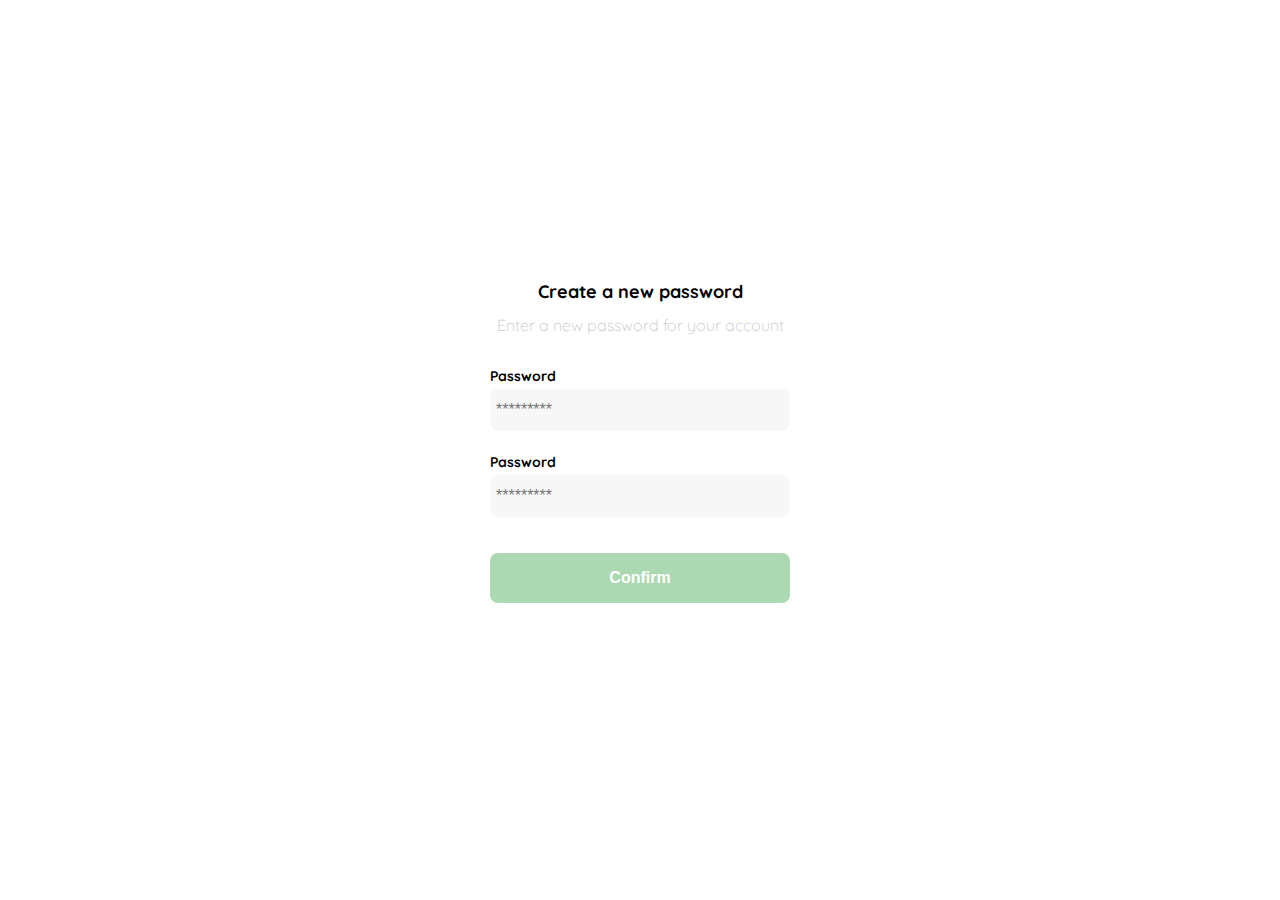
<file: clase_1.html>
<!DOCTYPE html>
<html lang="en">
<head>
    <meta charset="UTF-8">
    <meta name="viewport" content="width=device-width, initial-scale=1.0">
    <link rel="preconnect" href="https://fonts.googleapis.com">
    <link rel="preconnect" href="https://fonts.gstatic.com" crossorigin>
    <link href="https://fonts.googleapis.com/css2?family=Quicksand:wght@300..700&display=swap" rel="stylesheet">
    <link rel="stylesheet" href="Estilos/style.css">
    <title>Password</title>
</head>
<body>
    <div class="login">
        <div class="form-container">
            <img src="./LOGOS/logo_yard_sale.svg" alt="logo" class="logo">
                <h1 class="title">Create a new password</h1>
                <p class="subtitle">Enter a new password for your account</p>

                <form action="/" class="form">
                    <label for="password" class="label">Password</label>
                    <input type="password" id="password" placeholder="*********" class="input input-password"> 
                    
                    <label for="new-password" class="label">Password</label>
                    <input type="password" id="new-password" placeholder="*********" class="input input-password"> 
                    
                    <input type="submit" value="Confirm" class="primary-button login-button">
            </form>
        </div>
    </div>
    
</body>
</html>
</file>
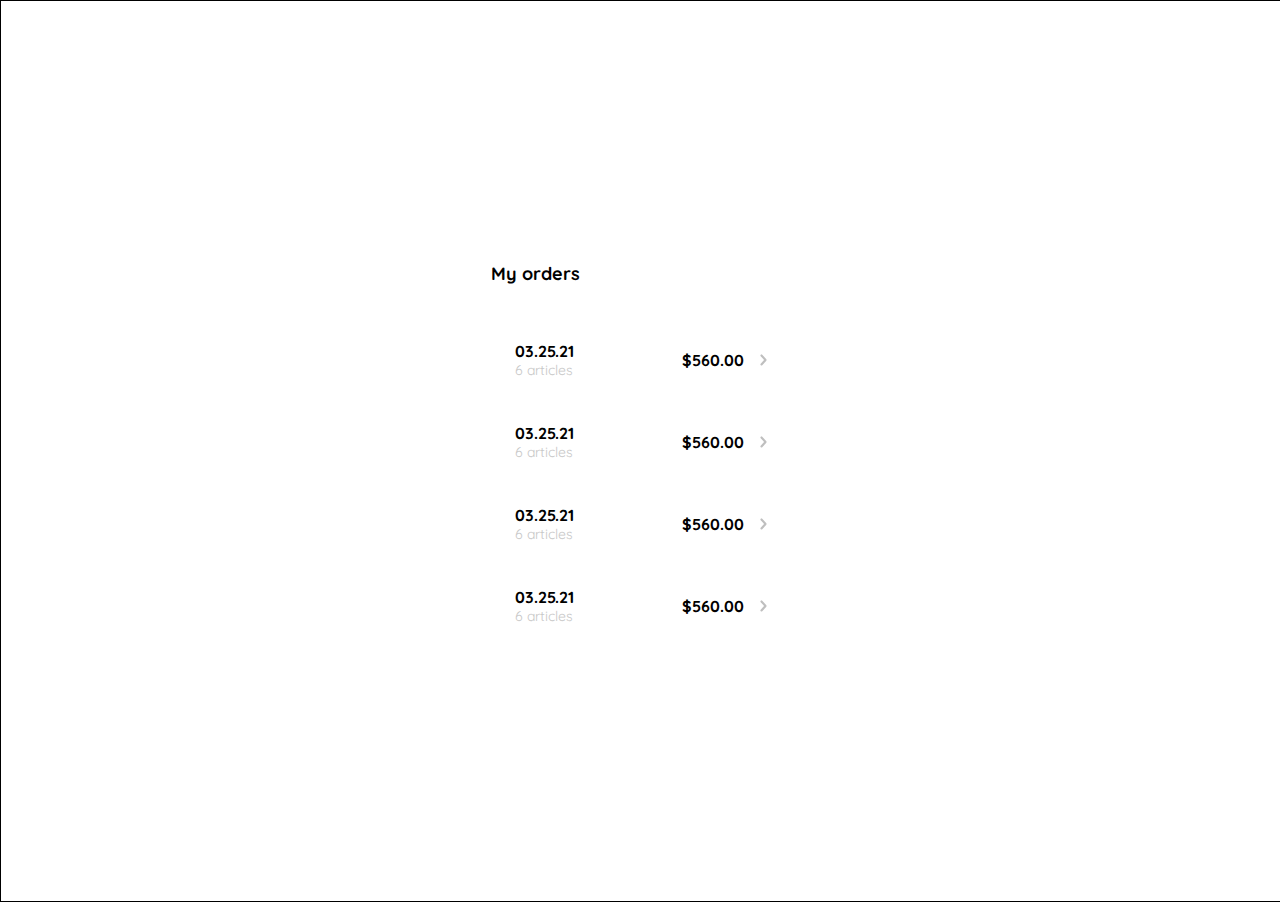
<file: clase_10.html>
<!DOCTYPE html>
<html lang="en">
<head>
    <meta charset="UTF-8">
    <meta name="viewport" content="width=device-width, initial-scale=1.0">
    <link rel="preconnect" href="https://fonts.googleapis.com">
    <link rel="preconnect" href="https://fonts.gstatic.com" crossorigin>
    <link href="https://fonts.googleapis.com/css2?family=Quicksand:wght@300..700&display=swap" rel="stylesheet">
    <link rel="stylesheet" href="Estilos/style.css">
    <title>My orders</title>
</head>
<body>
    <div class="my-order">
        <div class="my-order-container">
            <h1 class="title-my-order">My orders</h1>
            <div class="my-order-content">
                <div class="orders">                
                    <p>
                        <span>03.25.21</span>
                        <span>6 articles</span>
                    </p>
                    <p>$560.00</p>
                    <img src="/ICONS/flechita.svg" alt="flechita">
                </div>

                <div class="orders">                
                    <p>
                        <span>03.25.21</span>
                        <span>6 articles</span>
                    </p>
                    <p>$560.00</p>
                    <img src="/ICONS/flechita.svg" alt="flechita">
                </div>

                <div class="orders">                
                    <p>
                        <span>03.25.21</span>
                        <span>6 articles</span>
                    </p>
                    <p>$560.00</p>
                    <img src="/ICONS/flechita.svg" alt="flechita">
                </div>

                <div class="orders">                
                    <p>
                        <span>03.25.21</span>
                        <span>6 articles</span>
                    </p>
                    <p>$560.00</p>
                    <img src="/ICONS/flechita.svg" alt="flechita">
                </div>
            </div>
        </div>
    </div>


    
</body>
</html>
</file>
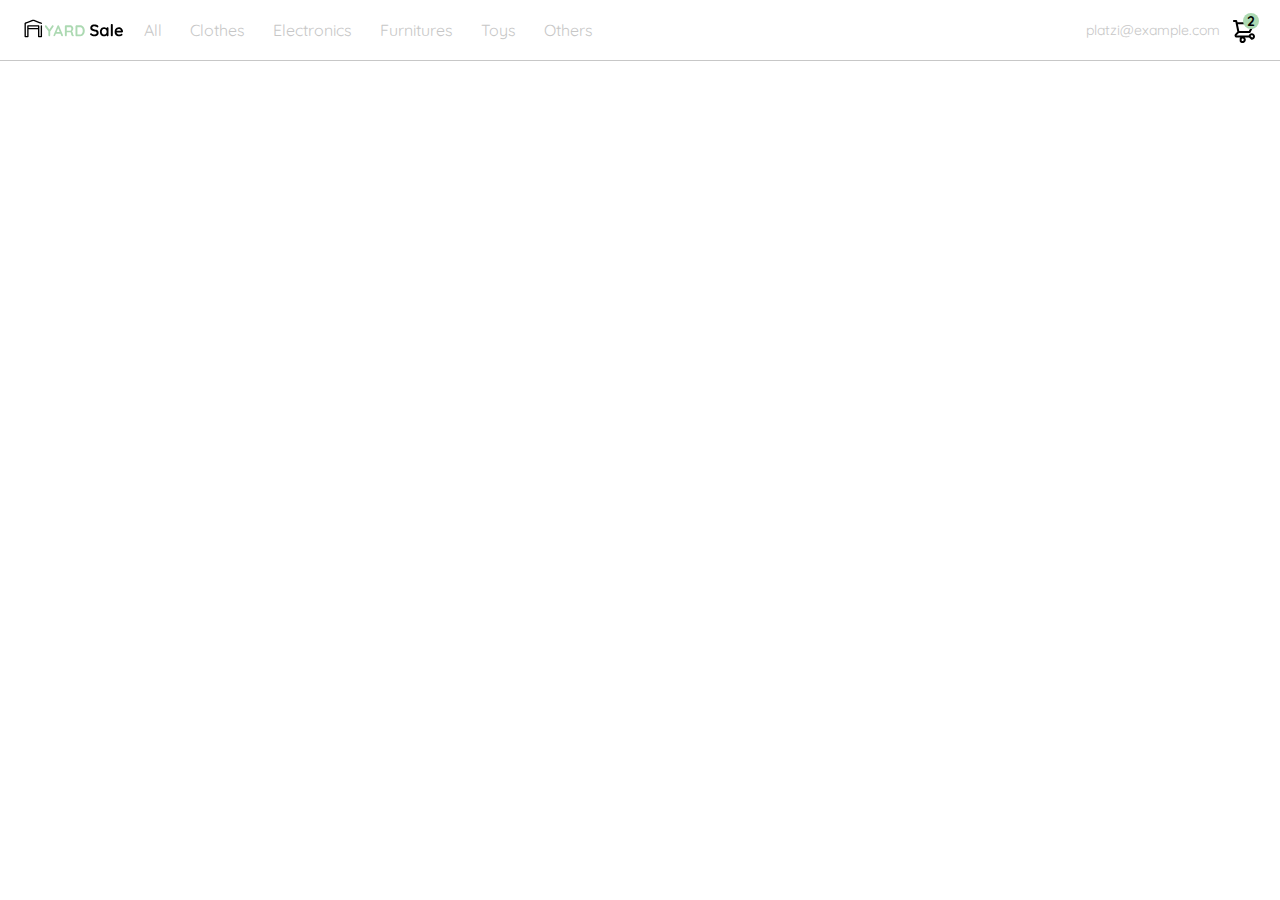
<file: clase_11.html>
<!DOCTYPE html>
<html lang="en">
<head>
    <meta charset="UTF-8">
    <meta name="viewport" content="width=device-width, initial-scale=1.0">
    <link rel="preconnect" href="https://fonts.googleapis.com">
    <link rel="preconnect" href="https://fonts.gstatic.com" crossorigin>
    <link href="https://fonts.googleapis.com/css2?family=Quicksand:wght@300..700&display=swap" rel="stylesheet">
    <link rel="stylesheet" href="Estilos/style.css">
    <title>Navbar</title>
</head>
<body>
    <nav>
        <img src="ICONS/icon_menu.svg" alt="menu" class="menu">
    
        <div class="navbar-left">
            <img src="LOGOS/logo_yard_sale.svg" alt="logo" class="logo_navbar">
            
            <ul>
                <li>
                    <a href="/">All</a>
                </li>
            </ul>

            <ul>
                <li>
                    <a href="/">Clothes</a>
                </li>
            </ul>

            <ul>
                <li>
                    <a href="/">Electronics</a>
                </li>
            </ul>

            <ul>
                <li>
                    <a href="/">Furnitures</a>
                </li>
            </ul>

            <ul>
                <li>
                    <a href="/">Toys</a>
                </li>
            </ul>

            <ul>
                <li>
                    <a href="/">Others</a>
                </li>
            </ul>
        </div>

        <div class="navbar-right">
            <ul>
                <li class="navbar-email">platzi@example.com</li>
                <li class="navbar-shopping-card">
                    <img src="ICONS/icon_shopping_cart.svg" alt="Shoping card">
                    <div>2</div>
                </li>
            </ul>
            
        </div>
    
    </nav>
    
</body>
</html>
</file>
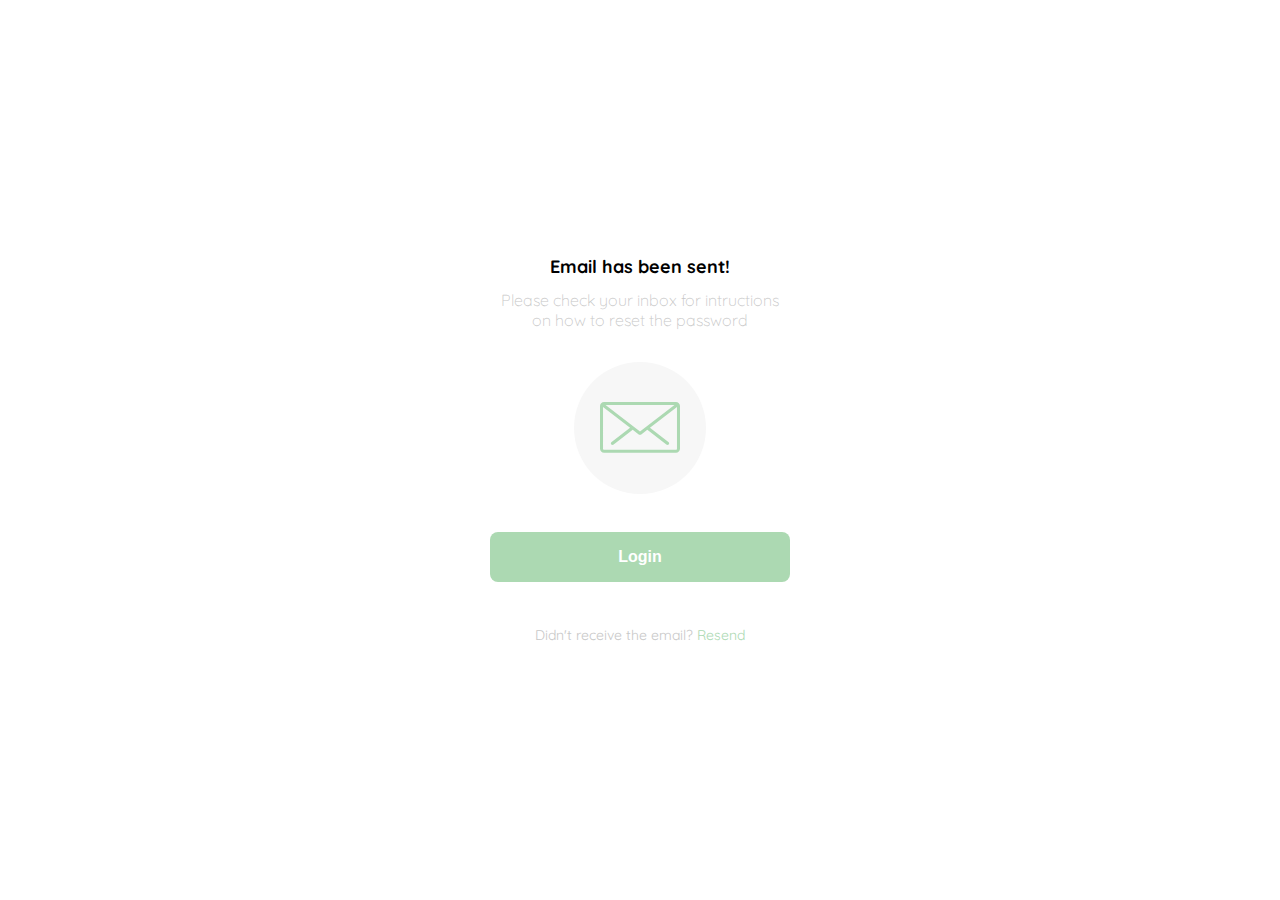
<file: clase_2.html>
<!DOCTYPE html>
<html lang="en">
<head>
    <meta charset="UTF-8">
    <meta name="viewport" content="width=device-width, initial-scale=1.0">
    <link rel="preconnect" href="https://fonts.googleapis.com">
    <link rel="preconnect" href="https://fonts.gstatic.com" crossorigin>
    <link href="https://fonts.googleapis.com/css2?family=Quicksand:wght@300..700&display=swap" rel="stylesheet">
    <link rel="stylesheet" href="Estilos/style.css">
    <title>Email</title>
</head>
<body>
    <div class="login">
        <div class="form-container">
            <img src="./LOGOS/logo_yard_sale.svg" alt="logo" class="logo">

            <h1 class="title">Email has been sent!</h1>
            <p class="subtitle">Please check your inbox for intructions on how to reset the password</p>

            <div class="email-image">
                <img src="./ICONS/email.svg" alt="">
            </div>
            
            <button class="primary-button login-button">Login</button>
            <p class="resend">
                <span>Didn't receive the email?</span>
                <a href="/">Resend</a>
            </p>
        </div>
    </div>
    
</body>
</html>
</file>
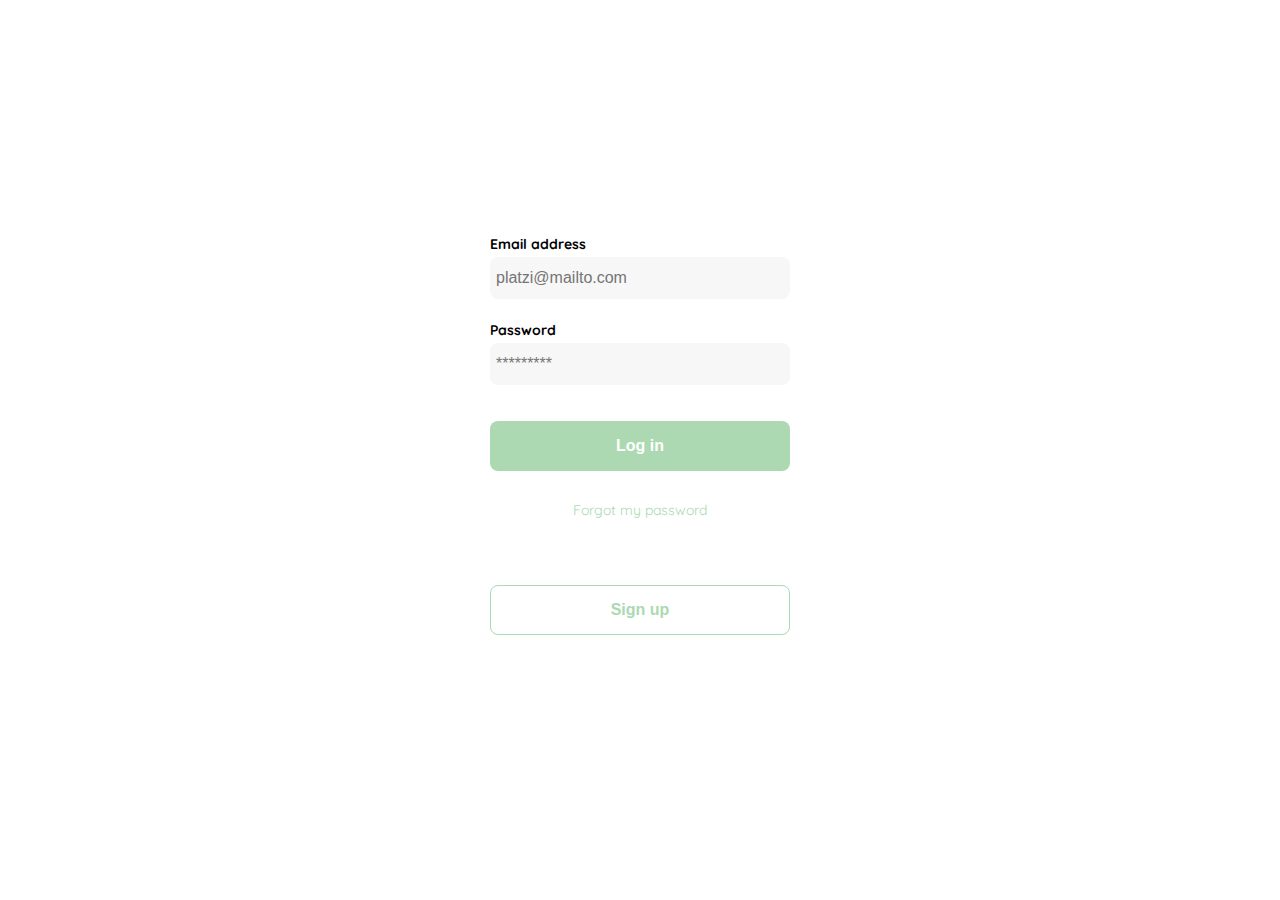
<file: clase_3.html>
<!DOCTYPE html>
<html lang="en">
<head>
    <meta charset="UTF-8">
    <meta name="viewport" content="width=device-width, initial-scale=1.0">
    <link rel="preconnect" href="https://fonts.googleapis.com">
    <link rel="preconnect" href="https://fonts.gstatic.com" crossorigin>
    <link href="https://fonts.googleapis.com/css2?family=Quicksand:wght@300..700&display=swap" rel="stylesheet">
    <link rel="stylesheet" href="Estilos/style.css">
    <title>Password</title>
</head>
<body>
    <div class="login">
        <div class="form-container">
            <img src="./LOGOS/logo_yard_sale.svg" alt="logo" class="logo">

            <form action="/" class="form">
                <label for="email" class="label">Email address</label>
                <input type="email" id="email" placeholder="platzi@mailto.com" class="input input-email"> 

                <label for="password" class="label">Password</label>
                <input type="password" id="new-password" placeholder="*********" class="input input-password"> 

                <input type="submit" value="Log in" class="primary-button login-button">
                <a href="/">Forgot my password</a>
            </form>

            <button class="secondary-button">Sign up</button>
        </div>
    </div>
    
</body>
</html>
</file>
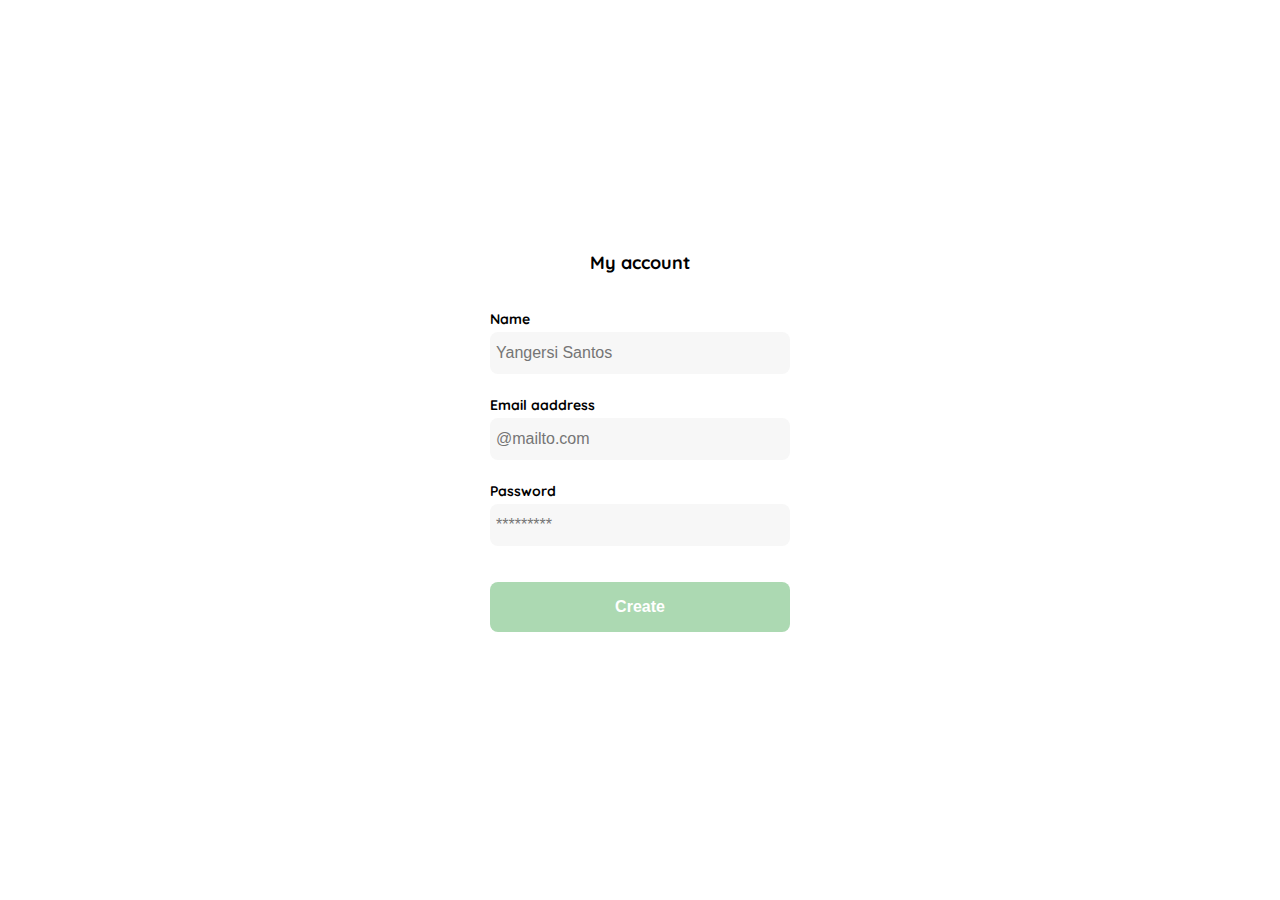
<file: clase_4.html>
<!DOCTYPE html>
<html lang="en">
<head>
    <meta charset="UTF-8">
    <meta name="viewport" content="width=device-width, initial-scale=1.0">
    <link rel="preconnect" href="https://fonts.googleapis.com">
    <link rel="preconnect" href="https://fonts.gstatic.com" crossorigin>
    <link href="https://fonts.googleapis.com/css2?family=Quicksand:wght@300..700&display=swap" rel="stylesheet">
    <link rel="stylesheet" href="Estilos/style.css">
    <title>Crear cuenta</title>
</head>
<body>
    <div class="login">
        <div class="form-container">
            <h1 class="title_2">My account</h1>
                <form action="/" class="form">
                    <div>
                        <label for="name" class="label">Name</label>
                        <input type="text" id="name" placeholder="Yangersi Santos" class="input input-name"> 
        
                        <label for="email" class="label">Email aaddress</label>
                        <input type="email" id="email" placeholder="@mailto.com" class="input input-email"> 
        
                        <label for="password" class="label">Password</label>
                        <input type="password" id="password" placeholder="*********" class="input input-password"> 
                    </div>
        
                        <input type="submit" value="Create" class="primary-button login-button">
            </form>
        </div>
    </div>
    
</body>
</html>
</file>
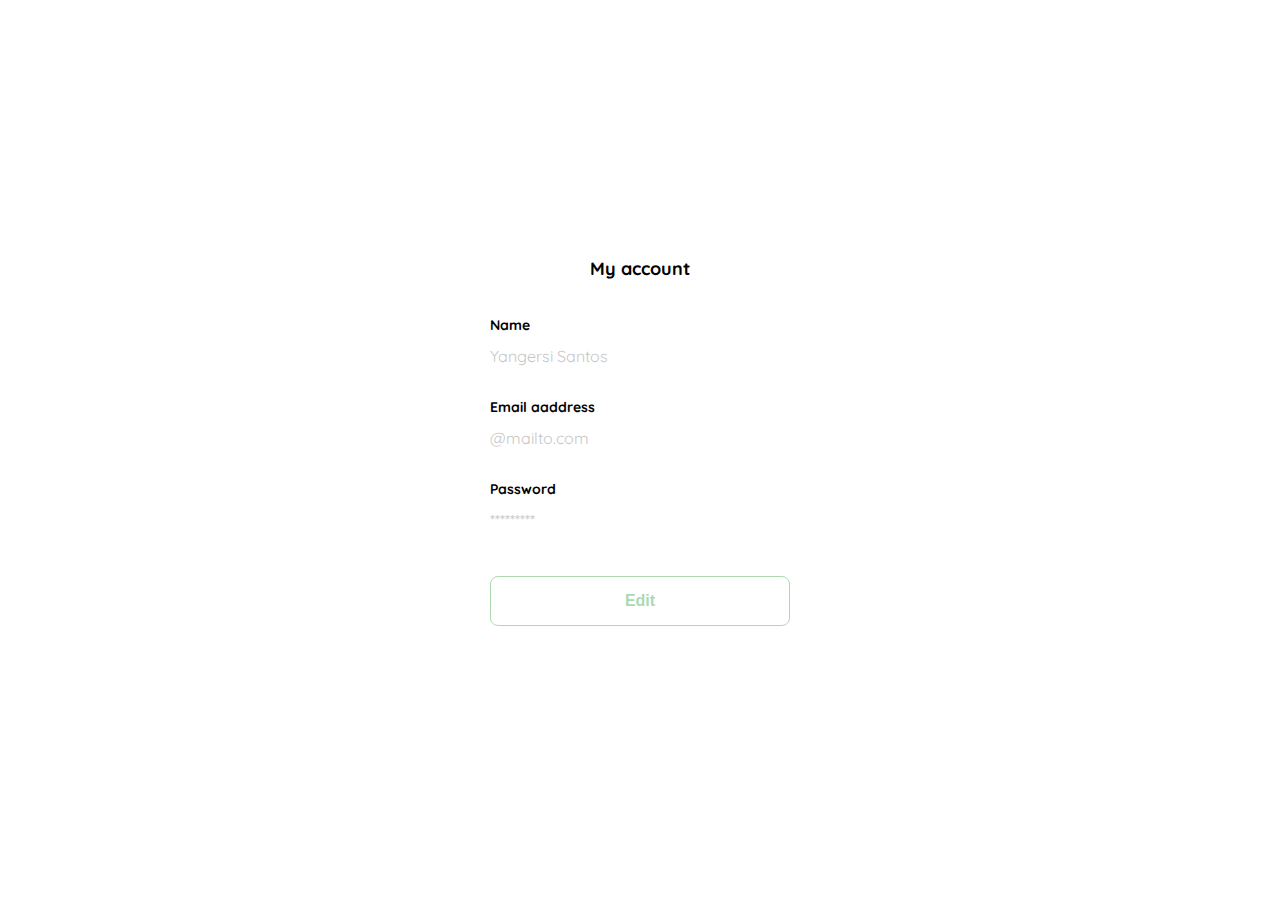
<file: clase_5.html>
<!DOCTYPE html>
<html lang="en">
<head>
    <meta charset="UTF-8">
    <meta name="viewport" content="width=device-width, initial-scale=1.0">
    <link rel="preconnect" href="https://fonts.googleapis.com">
    <link rel="preconnect" href="https://fonts.gstatic.com" crossorigin>
    <link href="https://fonts.googleapis.com/css2?family=Quicksand:wght@300..700&display=swap" rel="stylesheet">
    <link rel="stylesheet" href="Estilos/style.css">
    <title>Edit</title>
</head>
<body>
    <div class="login">
        <div class="form-container">
            <h1 class="title_2">My account</h1>
                <form action="/" class="form">
                    <div>
                        <label for="name" class="label">Name</label>
                        <p class="value">Yangersi Santos</p>
        
                        <label for="email" class="label">Email aaddress</label>
                        <p class="value">@mailto.com</p>
        
                        <label for="password" class="label">Password</label>
                        <p class="value">*********</p>
                    </div>
        
                        <input type="submit" value="Edit" class="secondary-button login-button">
            </form>
        </div>
    </div>
    
</body>
</html>
</file>
<file: Estilos/style.css>
��/ *   E s t i l o s   * /  
  
 : r o o t {  
         - - w h i t e :   # F F F F F F ;  
         - - b l a c k :   # 0 0 0 0 0 0 ;  
         - - v e r y - l i g h t - p i n k :   # C 7 C 7 C 7 ;  
         - - t e x t - i n p u t - f i e l d :   # F 7 F 7 F 7 ;  
         - - h o s p i t a l - g r e e n :   # A C D 9 B 2 ;  
         - - s m :   1 4 p x ;  
         - - m d :   1 6 p x ;  
         - - l g :   1 8 p x ;  
 }  
  
 b o d y {  
         f o n t - f a m i l y :   " Q u i c k s a n d " ,   s a n s - s e r i f ;  
         m a r g i n :   0 ;  
 }  
  
 . l o g i n {  
         w i d t h :   1 0 0 % ;  
         h e i g h t :   1 0 0 v h ;  
         d i s p l a y :   g r i d ;  
         p l a c e - i t e m s :   c e n t e r ;  
 }  
  
 . f o r m - c o n t a i n e r {  
         d i s p l a y :   g r i d ;  
         g r i d - t e m p l a t e - r o w s :   a u t o   1 f r   a u t o ;  
         w i d t h :   3 0 0 p x ;  
         j u s t i f y - i t e m s :   c e n t e r ;    
 }  
  
 . l o g o {  
         w i d t h :   1 5 0 p x ;  
         m a r g i n - b o t t o m :   4 8 p x ;  
         j u s t i f y - s e l f :   c e n t e r ;  
         d i s p l a y :   n o n e ;   / *   P a r a   q u e   n o   a p a r e z c a   e n   d e s k t o p * /  
 }  
  
 . t i t l e {  
         f o n t - s i z e :   v a r ( - - l g ) ;  
         m a r g i n - b o t t o m :   1 2 p x ;  
         t e x t - a l i g n :   c e n t e r ;  
 }  
  
 . t i t l e _ 2 {  
         f o n t - s i z e :   v a r ( - - l g ) ;  
         m a r g i n - b o t t o m :   3 6 p x ;  
         t e x t - a l i g n :   s t a r t ;  
 }  
  
 . s u b t i t l e {  
         c o l o r :   v a r ( - - v e r y - l i g h t - p i n k ) ;  
         f o n t - s i z e :   v a r ( - - m d ) ;  
         f o n t - w e i g h t :   3 0 0 ;  
         m a r g i n - t o p :   0 ;  
         m a r g i n - b o t t o m :   3 2 p x ;  
         t e x t - a l i g n :   c e n t e r ;  
 }  
  
 . f o r m {  
         d i s p l a y :   f l e x ;  
         f l e x - d i r e c t i o n :   c o l u m n ;  
         w i d t h :   1 0 0 % ;        
 }  
  
 . f o r m   >   d i v {  
         d i s p l a y :   f l e x ;  
         f l e x - d i r e c t i o n :   c o l u m n ;  
 }  
  
 . f o r m   a   {  
         c o l o r :   v a r ( - - h o s p i t a l - g r e e n ) ;  
         f o n t - s i z e :   v a r ( - - s m ) ;  
         t e x t - a l i g n :   c e n t e r ;  
         t e x t - d e c o r a t i o n :   n o n e ;  
         m a r g i n - b o t t o m :   5 2 p x ;  
 }  
  
 . l a b e l {  
         f o n t - s i z e :   v a r ( - - s m ) ;  
         f o n t - w e i g h t :   b o l d ;  
         m a r g i n - b o t t o m :   4 p x ;  
 }  
  
 . i n p u t {  
         b a c k g r o u n d - c o l o r :   v a r ( - - t e x t - i n p u t - f i e l d ) ;  
         b o r d e r :   n o n e ;  
         b o r d e r - r a d i u s :   8 p x ;  
         h e i g h t :   3 0 p x ;  
         f o n t - s i z e :   v a r ( - - m d ) ;  
         p a d d i n g :   6 p x ;  
         m a r g i n - b o t t o m :   1 2 p x ;  
 }  
  
 . v a l u e {  
         c o l o r :   v a r ( - - v e r y - l i g h t - p i n k ) ;  
         f o n t - s i z e :   v a r ( - - m d ) ;  
         m a r g i n :   8 p x   0   3 2 p x   0 ;  
 }  
  
 . i n p u t - n a m e ,  
 . i n p u t - e m a i l ,  
 . i n p u t - p a s s w o r d {  
         m a r g i n - b o t t o m :   2 2 p x ;  
 }  
  
 . i n p u t - e m a i l {  
         m a r g i n - b o t t o m :   2 2 p x ;  
 }  
  
 . e m a i l - i m a g e {  
         w i d t h :   1 3 2 p x ;  
         h e i g h t :   1 3 2 p x ;  
         b o r d e r - r a d i u s :   5 0 % ;  
         b a c k g r o u n d - c o l o r :   v a r ( - - t e x t - i n p u t - f i e l d ) ;  
         d i s p l a y :   f l e x ;  
         j u s t i f y - c o n t e n t :   c e n t e r ;  
         a l i g n - i t e m s :   c e n t e r ;  
         m a r g i n - b o t t o m :   2 4 p x ;  
 }  
  
 . e m a i l - i m a g e   i m g {  
         w i d t h :   8 0 p x ; ;  
 }  
  
 . r e s e n d {  
         f o n t - s i z e :   v a r ( - - s m ) ;  
 }  
  
 . r e s e n d   s p a n {  
         c o l o r :   v a r ( - - v e r y - l i g h t - p i n k ) ;  
 }  
  
 . r e s e n d   a {  
         c o l o r :   v a r ( - - h o s p i t a l - g r e e n ) ;  
         t e x t - d e c o r a t i o n :   n o n e ;  
 }  
  
 . p r i m a r y - b u t t o n {  
         b a c k g r o u n d - c o l o r :   v a r ( - - h o s p i t a l - g r e e n ) ;  
         b o r d e r - r a d i u s :   8 p x ;  
         b o r d e r :   n o n e ;  
         c o l o r :   w h i t e ;  
         w i d t h :   1 0 0 % ;  
         c u r s o r :   p o i n t e r ;  
         f o n t - s i z e :   v a r ( - - m d ) ;  
         f o n t - w e i g h t :   b o l d ;  
         h e i g h t :   5 0 p x ;  
 }  
  
 . s e c o n d a r y - b u t t o n {  
         b a c k g r o u n d - c o l o r :   v a r ( - - w h i t e ) ;  
         b o r d e r - r a d i u s :   8 p x ;  
         b o r d e r :   1 p x   s o l i d   v a r ( - - h o s p i t a l - g r e e n ) ;  
         c o l o r :   v a r ( - - h o s p i t a l - g r e e n ) ;  
         w i d t h :   1 0 0 % ;  
         c u r s o r :   p o i n t e r ;  
         f o n t - s i z e :   v a r ( - - m d ) ;  
         f o n t - w e i g h t :   b o l d ;  
         h e i g h t :   5 0 p x ;  
 }  
  
 . l o g i n - b u t t o n ,  
 . s e c o n d a r y - b u t t o n {  
         m a r g i n - t o p :   1 4 p x ;  
         m a r g i n - b o t t o m :   3 0 p x ;  
 }  
  
 . c a r d s - c o n t a i n e r {  
         d i s p l a y :   g r i d ;  
         g r i d - t e m p l a t e - c o l u m n s :   r e p e a t ( a u t o - f i l l ,   2 4 0 p x ) ;  
         g a p :   2 6 p x ;  
         p l a c e - c o n t e n t :   c e n t e r ;  
 }  
  
 . p r o d u c t - c a r d {  
         w i d t h :   2 4 0 p x ;  
 }  
  
 . p r o d u c t - c a r d   i m g {  
         w i d t h :   2 4 0 p x ;  
         h e i g h t :   2 4 0 p x ;  
         b o r d e r - r a d i u s :   2 0 p x ;  
         o b j e c t - f i t :   c o v e r ;  
 }  
  
 . p r o d u c t - i n f o {  
         d i s p l a y :   f l e x ;  
         j u s t i f y - c o n t e n t :   s p a c e - b e t w e e n ;  
         a l i g n - i t e m s :   c e n t e r ;  
         m a r g i n - t o p :   1 0 p x ;  
 }  
  
 . p r o d u c t - c a r d   f i g u r e {  
         m a r g i n :   0 ;  
 }  
  
 . p r o d u c t - c a r d   f i g u r e   i m g {  
         w i d t h :   3 5 p x ;  
         h e i g h t :   3 5 p x ;  
         m a r g i n - t o p :   4 p x ;  
 }  
  
 . p r o d u c t - i n f o   d i v   p : n t h - c h i l d ( 1 ) {  
         f o n t - w e i g h t :   b o l d ;  
         f o n t - s i z e :   v a r ( - - m d ) ;  
         m a r g i n - t o p :   0 ;  
         m a r g i n - b o t t o m :   4 p x ;  
 }  
  
 . p r o d u c t - i n f o   d i v   p : n t h - c h i l d ( 2 ) {  
         f o n t - s i z e :   v a r ( - - m d ) ;  
         m a r g i n - t o p :   0 ;  
         m a r g i n - b o t t o m :   0 ;  
         c o l o r :   v a r ( - - v e r y - l i g h t - p i n k ) ;  
 }  
  
 . d e s k t o p - m e n u {  
         w i d t h :   1 0 0 p x ;  
         h e i g h t :   a u t o ;  
         b o r d e r :   1 p x   s o l i d   v a r ( - - v e r y - l i g h t - p i n k ) ;  
         b o r d e r - r a d i u s :   6 p x ;  
         p a d d i n g :   2 0 p x   2 0 p x   0   2 0 p x ;  
 }  
  
 . d e s k t o p - m e n u   u l {  
         l i s t - s t y l e :   n o n e ;  
         p a d d i n g :   0 ;  
         m a r g i n :   0 ;         ;  
 }  
  
 . d e s k t o p - m e n u   u l   l i {  
         t e x t - a l i g n :   e n d ;  
 }  
  
 . d e s k t o p - m e n u   u l   l i : n o t ( : l a s t - c h i l d ) {  
         f o n t - w e i g h t :   b o l d ;  
 }  
  
 . d e s k t o p - m e n u   u l   l i : l a s t - c h i l d {  
         p a d d i n g - t o p :   2 0 p x ;  
         b o r d e r - t o p :   1 p x   s o l i d   v a r ( - - v e r y - l i g h t - p i n k ) ;  
 }  
  
 . d e s k t o p - m e n u   u l   l i : l a s t - c h i l d   a {  
         c o l o r :   v a r ( - - h o s p i t a l - g r e e n ) ;  
         f o n t - s i z e :   v a r ( - - s m ) ;  
 }  
  
 . d e s k t o p - m e n u   u l   l i   a {  
         c o l o r :   v a r ( - - b l a c k ) ;  
         t e x t - d e c o r a t i o n :   n o n e ;  
         m a r g i n - b o t t o m :   2 0 p x ;  
         d i s p l a y :   i n l i n e - b l o c k ;  
 }  
  
 . m o b i l e - m e n u {  
         p a d d i n g :   2 4 p x ;  
 }  
  
 . m o b i l e - m e n u   a {  
         t e x t - d e c o r a t i o n :   n o n e ;  
         c o l o r :   v a r ( - - b l a c k ) ;  
         f o n t - w e i g h t :   b o l d ;  
         m a r g i n - b o t t o m :   2 4 p x ;  
         / *   d i s p l a y :   i n l i n e - b l o c k ;   * /  
 }  
  
 . m o b i l e - m e n u   u l {  
         p a d d i n g :   0 ;  
         m a r g i n - t o p :   2 4 p x   0   0 ;  
         l i s t - s t y l e :   n o n e ;  
 }  
  
 . m o b i l e - m e n u   u l : n t h - c h i l d ( 1 ) {  
         b o r d e r - b o t t o m :   1 p x   s o l i d   v a r ( - - v e r y - l i g h t - p i n k )   ;  
 }  
  
 . m o b i l e - m e n u   u l : n t h - c h i l d ( 2 ) {  
         m a r g i n - b o t t o m :   8 0 p x ;  
 }  
  
 . m o b i l e - m e n u   u l : n t h - c h i l d ( 3 )   l i {  
         m a r g i n - b o t t o m :   7 p x ;  
 }  
  
 . m o b i l e - m e n u   u l   l i {  
         m a r g i n - b o t t o m :   2 4 p x ;  
 }  
  
 . e m a i l {  
         f o n t - s i z e :   v a r ( - - s m ) ;  
         f o n t - w e i g h t :   3 0 0   ! i m p o r t a n t ;  
 }  
  
 . s i g n - o u t {  
         f o n t - s i z e :   v a r ( - - s m ) ;  
         c o l o r :   v a r ( - - h o s p i t a l - g r e e n )   ! i m p o r t a n t ;  
 }  
  
 . m y - o r d e r {  
         w i d t h :   1 0 0 % ;  
         h e i g h t :   1 0 0 v h ;  
         d i s p l a y :   g r i d ;  
         p l a c e - i t e m s :   c e n t e r ;  
         b o r d e r :   1 p x   s o l i d   b l a c k ;  
 }  
  
 . t i t l e - m y - o r d e r {  
         f o n t - s i z e :   v a r ( - - l g ) ;  
         m a r g i n - b o t t o m :   4 0 p x   ;  
 }  
  
 . m y - o r d e r - c o n t a i n e r {  
         d i s p l a y :   g r i d ;  
         g r i d - t e m p l a t e - r o w s :   a u t o   1 f r   a u t o ;  
         w i d t h :   3 0 0 p x ;  
 }  
  
 . s h o p p i n g - c a r d   f i g u r e   i m g {  
         w i d t h :   7 0 p x ;  
         h e i g h t :   7 0 p x ;  
         b o r d e r - r a d i u s :   2 0 p x ;  
         o b j e c t - f i t :   c o v e r ;  
 }  
  
 . o r d e r {  
         d i s p l a y :   g r i d ;  
         g r i d - t e m p l a t e - c o l u m n s :     a u t o   1 f r ;  
         g a p :   1 6 p x ;  
         a l i g n - i t e m s :   c e n t e r ;  
         b a c k g r o u n d - c o l o r :   v a r ( - - t e x t - i n p u t - f i e l d ) ;  
         m a r g i n - b o t t o m :   2 4 p x ;  
         b o r d e r - r a d i u s :   8 p x ;  
         p a d d i n g :   0   2 4 p x ;  
 }  
  
 . o r d e r   p : n t h - c h i l d ( 1 ) {  
         d i s p l a y :   f l e x ;  
         f l e x - d i r e c t i o n :   c o l u m n ;  
 }  
  
 . o r d e r   p : n t h - c h i l d ( 2 ) {  
         t e x t - a l i g n :   e n d ;  
         f o n t - w e i g h t :   7 0 0 ;  
 }  
  
 . o r d e r   p   s p a n : n t h - c h i l d ( 1 ) {  
         f o n t - s i z e :   v a r ( - - m d ) ;  
         f o n t - w e i g h t :   b o l d ;  
 }  
  
 . o r d e r   p   s p a n : n t h - c h i l d ( 2 ) {  
         f o n t - s i z e :   v a r ( - - s m ) ;  
         c o l o r :   v a r ( - - v e r y - l i g h t - p i n k ) ;  
 }  
  
 . s h o p p i n g - c a r d {  
         d i s p l a y :   g r i d ;  
         g r i d - t e m p l a t e - c o l u m n s :   a u t o   1 f r   a u t o   a u t o ;  
         g a p :   1 6 p x ;  
         m a r g i n - b o t t o m :   2 4 p x ;  
         a l i g n - i t e m s :   c e n t e r ;  
 }  
  
 . s h o p p i n g - c a r d   p : n t h - c h i l d ( 2 ) {  
         c o l o r :   v a r ( - - v e r y - l i g h t - p i n k ) ;  
 }  
  
 . s h o p p i n g - c a r d   p : n t h - c h i l d ( 3 ) {  
         f o n t - s i z e :   v a r ( - - m d ) ;  
         f o n t - w e i g h t :   b o l d ;  
 }  
  
  
 . s h o p p i n g - c a r d   f i g u r e {  
         m a r g i n :   0 ;  
 }  
  
 / *   C l a s e   1 0   * /  
  
 . o r d e r s {  
         d i s p l a y :   g r i d ;  
         g r i d - t e m p l a t e - c o l u m n s :     a u t o   1 f r   a u t o ;  
         g a p :   1 6 p x ;  
         a l i g n - i t e m s :   c e n t e r ;  
         m a r g i n - b o t t o m :   1 2 p x ;  
         p a d d i n g :   0   2 4 p x ;  
 }  
  
 . o r d e r s   p : n t h - c h i l d ( 1 ) {  
         d i s p l a y :   f l e x ;  
         f l e x - d i r e c t i o n :   c o l u m n ;  
 }  
  
 . o r d e r s   p : n t h - c h i l d ( 2 ) {  
         t e x t - a l i g n :   e n d ;  
         f o n t - w e i g h t :   7 0 0 ;  
 }  
  
 . o r d e r s   p   s p a n : n t h - c h i l d ( 1 ) {  
         f o n t - s i z e :   v a r ( - - m d ) ;  
         f o n t - w e i g h t :   b o l d ;  
 }  
  
 . o r d e r s   p   s p a n : n t h - c h i l d ( 2 ) {  
         f o n t - s i z e :   v a r ( - - s m ) ;  
         c o l o r :   v a r ( - - v e r y - l i g h t - p i n k ) ;  
 }  
  
 n a v {  
         d i s p l a y :   f l e x ;  
         j u s t i f y - c o n t e n t :   s p a c e - b e t w e e n ;  
         p a d d i n g :   0   2 4 p x ;  
         b o r d e r - b o t t o m :   1 p x   s o l i d   v a r ( - - v e r y - l i g h t - p i n k ) ;  
 }  
  
 . m e n u {  
         d i s p l a y :   n o n e ;  
 }  
  
 . l o g o _ n a v b a r {  
         w i d t h :   1 0 0 p x ;  
 }  
  
 . n a v b a r - l e f t   u l ,  
 . n a v b a r - r i g h t   u l {  
         l i s t - s t y l e :   n o n e ;  
         p a d d i n g :   0 ;  
         m a r g i n :   0 ;  
         d i s p l a y :   f l e x ;  
         a l i g n - i t e m s :   c e n t e r ;  
         h e i g h t :   6 0 p x ;  
  
 }  
  
 . n a v b a r - l e f t {  
         d i s p l a y :   f l e x ;  
 }  
  
 . n a v b a r - r i g h t   i m g {  
         a l i g n - i t e m s :   c e n t e r ;  
 }  
  
 . n a v b a r - l e f t   u l {  
         m a r g i n - l e f t :   1 2 p x ;  
 }  
  
 . n a v b a r - l e f t   u l   l i   a ,  
 . n a v b a r - r i g h t   u l   l i   a {  
         t e x t - d e c o r a t i o n :   n o n e ;  
         c o l o r :   v a r ( - - v e r y - l i g h t - p i n k ) ;  
         b o r d e r :   1 p x   s o l i d   v a r ( - - w h i t e s ) ;  
         p a d d i n g :   8 p x ;  
         b o r d e r - r a d i u s :   8 p x ;  
 }  
  
 . n a v b a r - l e f t   u l   l i   a : h o v e r ,  
 . n a v b a r - r i g h t   u l   l i   a : h o v e r {  
         b o r d e r :   1 p x   s o l i d   v a r ( - - h o s p i t a l - g r e e n ) ;  
         c o l o r :   v a r ( - - h o s p i t a l - g r e e n ) ;  
 }  
  
 . n a v b a r - e m a i l {  
         c o l o r :   v a r ( - - v e r y - l i g h t - p i n k ) ;  
         f o n t - s i z e :   v a r ( - - s m ) ;  
         m a r g i n - r i g h t :   1 2 p x ;  
  
 }  
  
 . n a v b a r - s h o p p i n g - c a r d {  
         p o s i t i o n :   r e l a t i v e ;  
         t o p :   3 p x ;  
 }  
  
 . n a v b a r - s h o p p i n g - c a r d   d i v {  
         w i d t h :   1 6 p x ;  
         h e i g h t :   1 6 p x ;  
         b a c k g r o u n d - c o l o r :   v a r ( - - h o s p i t a l - g r e e n ) ;  
         b o r d e r - r a d i u s :   5 0 % ;  
         f o n t - s i z e :   v a r ( - - s m ) ;  
         f o n t - w e i g h t :   b o l d ;  
         p o s i t i o n :   a b s o l u t e ;  
         t o p : - 6 p x ;  
         r i g h t :   - 3 p x ;  
         d i s p l a y :   f l e x ;  
         j u s t i f y - c o n t e n t :   c e n t e r ;  
         a l i g n - i t e m s :   c e n t e r ;  
  
 }  
  
 / *   C l a s e   1 2   * /  
  
 . a d d - t o - c a r t - b u t t o n {  
         d i s p l a y :   f l e x ;  
         a l i g n - i t e m s :   c e n t e r ;  
         j u s t i f y - c o n t e n t :   c e n t e r ;  
 }  
  
 . p r o d u c t - d e t a i l {  
         w i d t h :   3 6 0 p x ;  
         p a d d i n g :   2 4 p x ;  
         b o x - s i z i n g :   b o r d e r - b o x ;  
         p o s i t i o n :   a b s o l u t e ;  
         r i g h t :   0 ;  
 }  
  
 . p r o d u c t - i n f o - d e t a i l {  
         m a r g i n :   2 4 p x   2 4 p x   0   2 4 p x ;  
 }  
  
 . p r o d u c t - i n f o - d e t a i l   p : n t h - c h i l d ( 1 ) {  
         f o n t - w e i g h t :   b o l d ;  
         f o n t - s i z e :   v a r ( - - m d ) ;  
         m a r g i n - t o p :   0 ;  
         m a r g i n - b o t t o m :   4 p x ;  
 }  
  
 . p r o d u c t - i n f o - d e t a i l   p : n t h - c h i l d ( 2 ) {  
         c o l o r :   v a r ( - - v e r y - l i g h t - p i n k ) ;  
         f o n t - s i z e :   v a r ( - - m d ) ;  
         m a r g i n - t o p :   0 ;  
         m a r g i n - b o t t o m :   2 5 p x ;  
 }  
  
 . p r o d u c t - i n f o - d e t a i l   p : n t h - c h i l d ( 3 ) {  
         c o l o r :   v a r ( - - v e r y - l i g h t - p i n k ) ;  
         f o n t - s i z e :   v a r ( - - m d ) ;  
         m a r g i n - t o p :   0 ;  
         m a r g i n - b o t t o m :   3 6 p x ;  
         t e x t - a l i g n :   j u s t i f y ;  
 }  
  
 . p r o d u c t - d e t a i l - c l o s e {  
         b a c k g r o u n d - c o l o r :   v a r ( - - w h i t e ) ;  
         w i d t h :   1 4 p x ;  
         h e i g h t :   1 4 p x ;  
         p o s i t i o n :   a b s o l u t e ;  
         t o p :   1 2 p x ;  
         l e f t :   1 2 p x ;  
         z - i n d e x :   2 ;  
         p a d d i n g :   1 2 p x ;  
         b o r d e r - r a d i u s :   5 0 % ;  
         d i s p l a y :   f l e x ;  
         a l i g n - i t e m s :   c e n t e r ;  
 }  
  
 . p r o d u c t - d e t a i l - c l o s e : h o v e r {  
         c u r s o r :   p o i n t e r ;  
 }  
  
 . p r o d u c t - d e t a i l   >   i m g : n t h - c h i l d ( 2 ) {  
         w i d t h :   1 0 0 % ;  
         h e i g h t :   3 6 0 p x ;  
         o b j e c t - f i t :   c o v e r ;  
         b o r d e r - r a d i u s :   0   0   2 0 p x   2 0 p x ;  
 }  
  
  
 / *   C l a s e   1 3   * /  
  
 . t i t l e - s h o p p i n g - c a r t {  
         f o n t - s i z e :   v a r ( - - l g ) ;  
         f o n t - w e i g h t :   b o l d ;  
 }  
  
 . t i t l e - c o n t a i n e r {  
         d i s p l a y :   f l e x ;  
 }  
  
 . t i t l e - c o n t a i n e r   i m g {  
         t r a n s f o r m :   r o t a t e ( 1 8 0 d e g ) ;  
         m a r g i n - r i g h t :   1 4 p x ;  
 }  
  
  
  
  
 / *   @ M e d i a s   -   R e s p o n s i v e   d e s i g n   * /  
  
 @ m e d i a   ( m a x - w i d t h :   6 4 0 p x ) {  
         . l o g o {  
                 d i s p l a y :   b l o c k ;  
                 p a d d i n g - t o p :   3 0 p x ;  
         }  
  
         . f o r m - c o n t a i n e r {  
                 h e i g h t :   1 0 0 % ;  
         }  
  
         . f o r m {  
                 h e i g h t :   1 0 0 % ;  
                 j u s t i f y - c o n t e n t :   s p a c e - b e t w e e n ;  
         }  
  
         . t i t l e _ 2 {  
                 p a d d i n g - t o p :   3 2 p x ;  
         }  
  
         . c a r d s - c o n t a i n e r {  
                 g r i d - t e m p l a t e - c o l u m n s :   r e p e a t ( a u t o - f i l l ,   1 4 0 p x ) ;  
         }  
  
         . p r o d u c t - c a r d {  
                 w i d t h :   1 4 0 p x   ;  
         }  
  
         . p r o d u c t - c a r d   i m g {  
                 w i d t h :   1 4 0 p x ;  
                 h e i g h t :   1 4 0 p x ;  
         }  
  
         . m e n u {  
                 d i s p l a y :   b l o c k   ;  
         }  
  
         . n a v b a r - l e f t   u l {  
                 d i s p l a y :   n o n e ;  
         }  
  
         . n a v b a r - e m a i l {  
                 d i s p l a y :   n o n e ;  
         }  
          
         . p r o d u c t - d e t a i l {  
                 w i d t h :   1 0 0 % ;  
         }  
  
 }  
  
  
 / *   e x a m   * /  
  
 . c o n t a i n e r {  
         w i d t h :   2 0 0 p x ;  
         h e i g h t :   2 0 0 p x ;  
         b a c k g r o u n d - c o l o r :   a q u a ;  
         m a r g i n :   5 0 p x ;  
         b o r d e r :   1 p x   s o l i d   b l a c k ;  
 }  
  
 . b o x {  
         w i d t h :   5 0 p x ;  
         h e i g h t :   5 0 p x ;  
         b a c k g r o u n d - c o l o r :   # F 7 F 7 F 7 ;  
         b o r d e r :   1 p x   s o l i d   b l a c k ;  
         m a r g i n :   2 4 p x   0   0   2 4 p x ;  
 }  
 
</file>
